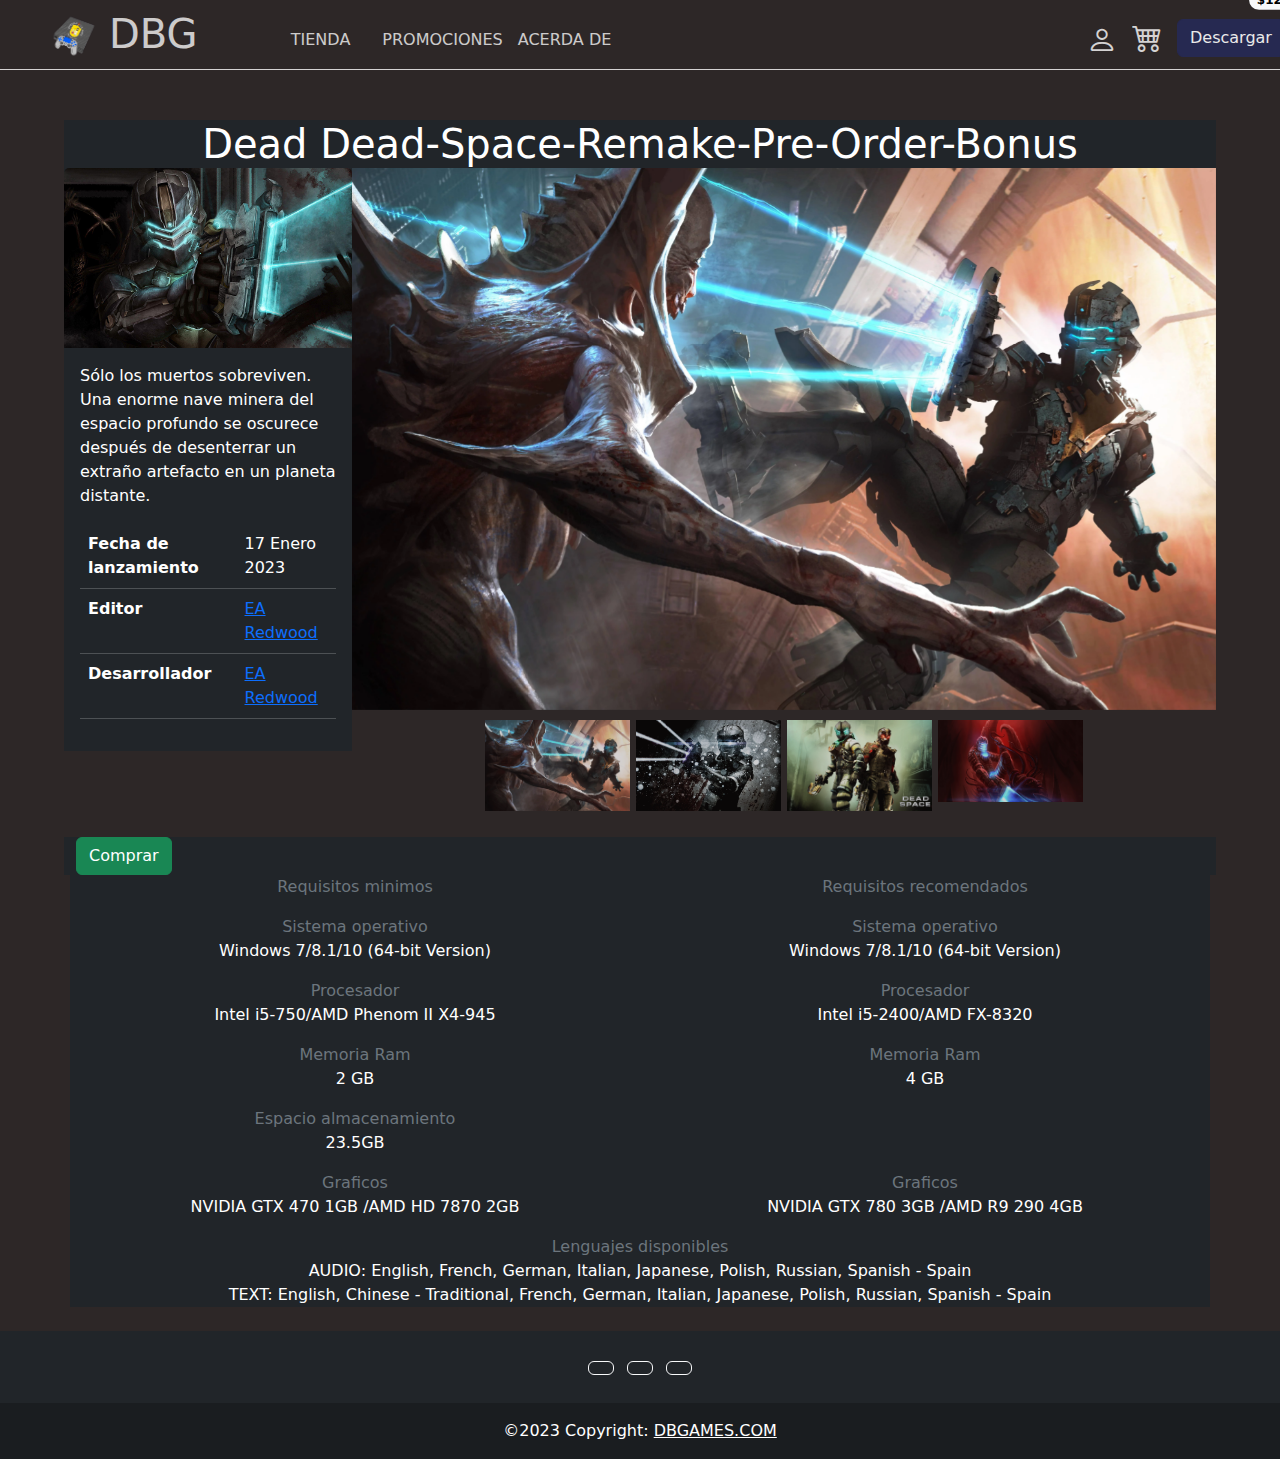
<file: dead.html>
<!DOCTYPE html>
<html lang="en">
<head>
    <meta charset="UTF-8">
    <meta http-equiv="X-UA-Compatible" content="IE=edge">
    <meta name="viewport" content="width=device-width, initial-scale=1.0">
    <title>DBGAMES: Dead Space</title>
    <link rel="stylesheet" href="css/main.css">
    <link rel="stylesheet" href="css/game.css">
    <script src="https://cdn.jsdelivr.net/npm/bootstrap@5.3.0-alpha2/dist/js/bootstrap.bundle.min.js" integrity="sha384-qKXV1j0HvMUeCBQ+QVp7JcfGl760yU08IQ+GpUo5hlbpg51QRiuqHAJz8+BrxE/N" 
    crossorigin="anonymous"></script>
</head>
<body>
    <header>
        <div class="logo">
            <img src="img/logo-header.png" alt="Don Bosco Games" title="Don Bosco Games"/>
        </div>
        <a href="DBG.html" class="header"><h1>DBG</h1></a>
       <nav>
             <ul>
                <li><a href="#tienda">Tienda</a></li>
                <li><a href="">Promociones</a></li>
                <li><a href="">Acerda de</a></li>
             </ul>
       </nav>
       <div class="left">
       <div class="icons-right"> 
       <ul>
        <li><a href="#" title="usuario"><i class="bi bi-person"></i></a></li>
        <li><a href="#" title="carrito"><i class="bi bi-cart4"></i></a></li>
        <li><button type="button" class="btn btn-primary">Descargar</button></li>
       </ul>
      </div>
    </header>
    <section id="principal-game">
   <div id="title-Game" class="bg-dark text-center text-white ">
     <h1>Dead Dead-Space-Remake-Pre-Order-Bonus</h1>
   </div>
   <article id="game-Container">
    <div id="game-Description">
        <div class="card bg-dark text-white">
            <img src="img/dead/dead1.jpg" class="card-img-top">
            <div class="card-body">
              <p class="card-text">Sólo los muertos sobreviven. Una enorme nave minera del espacio profundo se oscurece después de desenterrar un extraño artefacto en un planeta distante.</p>
               <Table class="table text-white table-dark table-hover">
               <tr>
                <th scope="row">Fecha de lanzamiento</th>
                <td> 17 Enero 2023</td>
               </tr>
               <tr>
                <th scope="row">Editor</th>
                <td><a href="https://www.nintendo.com/">EA Redwood </a></td>
               </tr>
               <tr>
                <th scope="row">Desarrollador</th>
                <td><a href="https://www.nintendo.com/">EA Redwood </a></td>
               </tr>
               </Table>
               </div>
          </div>
    </div>
    <div id="img-Carousel">
        <div id="game-Carousel" class="carousel slide" data-ride="carousel">
            <div class="carousel-inner">
              <div class="carousel-item active">
                <img src="img/dead/dead 2.webp" class="d-block w-100" alt="...">
              </div>
              <div class="carousel-item">
                <img src="img/dead/dead 3.webp" class="d-block w-100" alt="...">
              </div>
              <div class="carousel-item">
                <img src="img/dead/dead 4.jpg" class="d-block w-100" alt="...">
              </div>
              <div class="carousel-item">
                <img src="img/dead/dead 5.jpg" class="d-block w-100" alt="...">
              </div>
            </div>
        </div>
            <ol class="carousel-indicators">
                <li data-bs-target="#game-Carousel" data-bs-slide-to="0" class="active">
                    <img src="img/dead/dead 2.webp" class="d-block w-100">
                </li>
                <li data-bs-target="#game-Carousel" data-bs-slide-to="1">
                    <img src="img/dead/dead 3.webp" class="d-block w-100">
                </li>
                <li data-bs-target="#game-Carousel" data-bs-slide-to="2">
                    <img src="img/dead/dead 4.jpg" class="d-block w-100">
                </li>
                <li data-bs-target="#game-Carousel" data-bs-slide-to="3">
                    <img src="img/dead/dead 5.jpg" class="d-block w-100">
                </li>
            </ol>
      </div>
   </article>
    <div class="container-fluid bg-dark">
      <button type="button" class="btn btn-success  comprar-btn">Comprar<span class="position-absolute top-0 start-100 translate-middle badge rounded-pill bg-light text-black">$12.50</span>
      </button>
    </div>
    <article id="game-Requirements" class="container text-center bg-dark text-white mb-4">
    <div class="row align-items-start">
     <div class="col  mb-3">
      <span class="text-secondary">Requisitos minimos</span>
     </div>
     <div class="col">
      <span  class="text-secondary">Requisitos recomendados</span>
     </div>
     </div>
     <div class="row align-items-start">
      <div class="col  mb-3">
       <span class="d-block text-secondary">Sistema operativo</span>
       <span class="d-block">Windows 7/8.1/10 (64-bit Version)</span>
      </div>
      <div class="col">
      <span class="d-block text-secondary">Sistema operativo</span>
      <span class="d-block">Windows 7/8.1/10 (64-bit Version)</span>
      </div>
    </div>
    <div class="row align-items-start">
      <div class="col mb-3">
       <span class="d-block text-secondary">Procesador</span>
       <span class="d-block">Intel i5-750/AMD Phenom II X4-945</span>
      </div>
      <div class="col">
      <span class="d-block text-secondary">Procesador</span>
      <span class="d-block">Intel i5-2400/AMD FX-8320</span>
      </div>
      </div>
      <div class="row align-items-start">
        <div class="col  mb-3">
         <span class="d-block text-secondary">Memoria Ram</span>
         <span class="d-block">2 GB</span>
        </div>
        <div class="col">
        <span class="d-block text-secondary">Memoria Ram</span>
        <span class="d-block">4 GB</span>
        </div>
        </div>
      <div class="row align-items-start">
        <div class="col  mb-3">
         <span class="d-block text-secondary">Espacio almacenamiento</span>
         <span class="d-block">23.5GB</span>
        </div>
        <div class="col">
        </div>
    </div>
    <div class="row align-items-start">
      <div class="col  mb-3">
       <span class="d-block text-secondary">Graficos</span>
       <span class="d-block">NVIDIA GTX 470 1GB /AMD HD 7870 2GB</span>
      </div>
      <div class="col">
      <span class="d-block text-secondary">Graficos</span>
      <span class="d-block">NVIDIA GTX 780 3GB /AMD R9 290 4GB</span>
      </div>
      </div>
      <div class="col-12 align-items-center ">
        <span class="d-block text-secondary">Lenguajes disponibles</span>
        <span class="d-block">AUDIO: English, French, German, Italian, Japanese, Polish, Russian, Spanish - Spain</span>
        <span class="d-block">TEXT: English, Chinese - Traditional, French, German, Italian, Japanese, Polish, Russian, Spanish - Spain</span>
      </div>
    </article>
    </section>
    <footer class="bg-dark text-center text-white">
        <!-- Grid container -->
        <div class="container p-4 pb-0">
          <!-- Section: Social media -->
          <section class="mb-4">
            <!-- Facebook -->
            <a class="btn btn-outline-light btn-floating m-1" href="#!" role="button"
              ><i class="fab fa-facebook-f"></i
            ></a>
      
            <!-- Twitter -->
            <a class="btn btn-outline-light btn-floating m-1" href="#!" role="button"
              ><i class="fab fa-twitter"></i
            ></a>
          
            <a class="btn btn-outline-light btn-floating m-1" href="#!" role="button"
              ><i class="fab fa-instagram"></i></a>
          </section>
      
        </div>
        <!-- Grid container -->
      
        <!-- Copyright -->
        <div class="text-center p-3" style="background-color: rgba(0, 0, 0, 0.2);">
          ©2023 Copyright:
          <a class="text-white" href="DBG.html">DBGAMES.COM</a>
        </div>
        <!-- Copyright -->
      </footer>
</body>
</html>
</file>
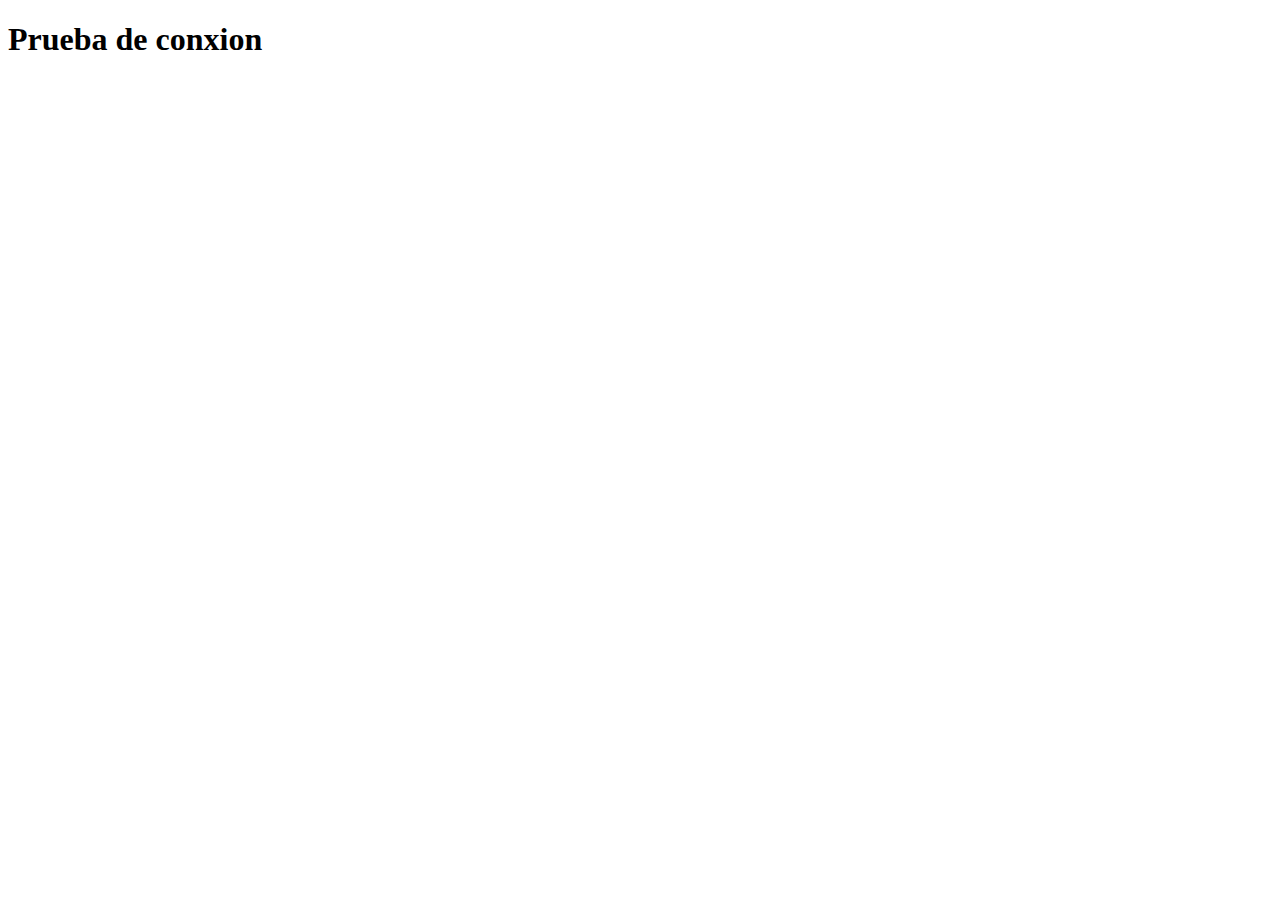
<file: TLOZ.html>
<!DOCTYPE html>
<html lang="en">
<head>
    <meta charset="UTF-8">
    <meta http-equiv="X-UA-Compatible" content="IE=edge">
    <meta name="viewport" content="width=device-width, initial-scale=1.0">
    <title>Document</title>
</head>
<body>
    <h1>Prueba de conxion</h1>
</body>
</html>
</file>
<file: css/game.css>
#principal-game
{
    width: 90%;
    margin-left: 5%;
    margin-top: 50px;
}
#title-Game h1
{
    margin-bottom: 0;
}
#game-Container
{
    margin: 0;
    width: 100%;

    display: flex;
}
#game-Description
{
    flex: 1;
    order: 1;
  height: 100%;
}
#img-Carousel
{
    flex: 3;
    order: 2 ;
}
#game-Description .card, .card-body
{
    border: none;
     --bs-card-border-radius: 0;
}
.carousel-indicators {
    position: static;
  }
#img-Carousel .carousel-indicators li {
    list-style: none;
    width: 150px;
    height: 100%;
    opacity: 0.8;
}
</file>
<file: css/main.css>
@import url("https://cdn.jsdelivr.net/npm/bootstrap@5.3.0-alpha2/dist/css/bootstrap.min.css");
@import url("https://cdn.jsdelivr.net/npm/bootstrap-icons@1.10.3/font/bootstrap-icons.css");
*
{
    margin: 0;
    padding: 0;
}
body
{
    background-color: #2D2727;
}
header
{
    width: 100%;
    height: 70px;
    background-color: #2D2727;
    border-bottom: 1.5px solid rgba(255,255,255, 0.8);
    
}
.logo
{
    float: left;
    width: 60px;
    height: 60px;
    margin-left: 45px;
    margin-top: 5px;
}
.logo img
{
    width: 100%;
    height: 100%;
}
.header
{
    float: left;
    margin-left: 4px;
    margin-top: 10px;
    text-decoration: none;
    color: #F5F5F5;
    opacity: 0.8;
    font-size: 16px;
    line-height: 75px;
}
nav
{
    float: left;
    margin-left: 30px;
    
}
nav li
{
    list-style: none;
    float: left;
}
nav li>a
{
    text-decoration: none;
    display: block;
    float: left;
    width: 122px;
    height: 70px;
    text-align: center;
    text-decoration: none;
    color: #F5F5F5;
    opacity: 0.8;
    font-size: 16px;
    line-height: 80px;
    box-sizing: border-box;
    text-transform: uppercase;
}
nav li>a:hover
{
    opacity: 1.5;
    border-bottom: 6px solid yellow;
}
.icons-right
{
    margin-right: 23px;
    float: right;
}
.icons-right li
{
    list-style: none;
    float: left;
    width: 45px;
}
.icons-right li:first-child{
    margin-top:3px;
}
.icons-right li:last-child
{
  width: 80px;
}
.icons-right li>a
{
    height: 70px;
}
.icons-right i
{
    line-height: 75px;
    font-size: 30px;
    color: white;
    opacity: 0.8;
}
.icons-right i:hover
{
    opacity: 1.5;
}
.icons-right li>button
{
    margin-top: 19px;
    background-color: #262A56;
    border-color: #262A56;
    opacity: 0.9;
}
.icons-right li>button:hover
{
    opacity: 1.5;
}
#slidercard
{
    margin-top: 300px;
}
#slidercard .carousel-inner
{
    padding: 1em;
}
#slidercard .card
{
    margin: 0.5em;
    box-shadow: 2px 6px 8px(22,22,26 0.18);
    border: none;
}
 .carousel-control-prev, .carousel-control-next
{
    background-color: #e1e1e1;
    width: 6vh;
    height: 6vh;
    border-radius: 50%;
    top: 50%;
    transform: translateY(-50%);
}
#slidercard .img-wrapper
{
    max-width: 100%;
    height: 13em;
    display: flex;
    justify-content: center;
    align-items: center;
}
#slidercard .img-wrapper>img
{
    max-height: 100%;
}
@media  (min-width:768px){
    #slidercard .carousel-item
    {
        display: block;
        margin-right: 0 ;
        flex: 0 0 calc(100%/3);
    }
    #slidercard .carousel-inner
    {
        display: flex;
    }
}
@media (max-width: 767px) {
   #slidercard .card .img-wrapper {
      height: 17em;
    }
  }
</file>
